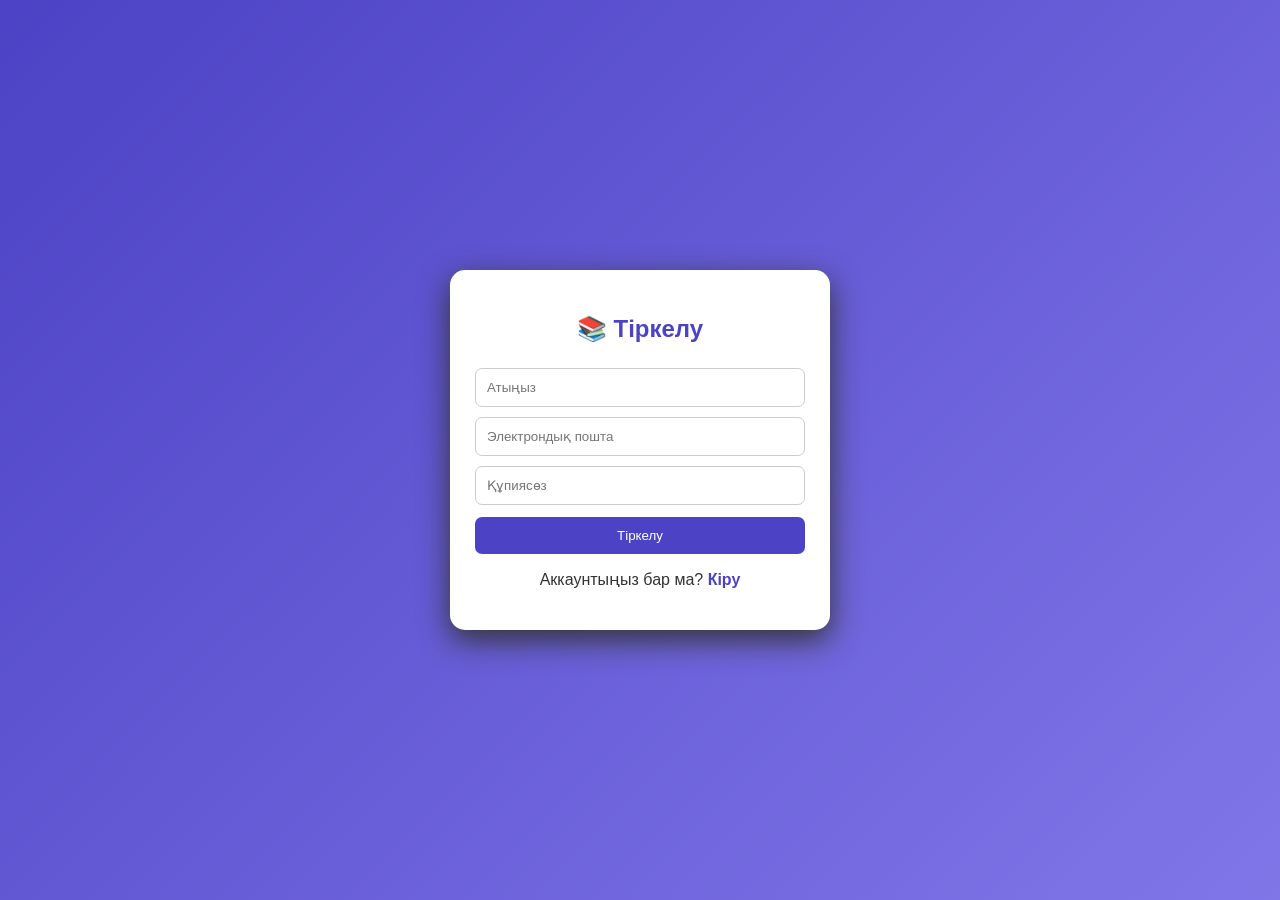
<file: index.html>
<!DOCTYPE html>
<html lang="kk">
<head>
<meta charset="UTF-8">
<meta name="viewport" content="width=device-width,initial-scale=1.0">
<title>KitapSpace — Онлайн кітапхана</title>

<link rel="stylesheet" href="style.css">
  </head>

<body>

<div id="auth">
<div class="auth">

<h2 id="authTitle">📚 Тіркелу</h2>

<div id="registerForm">
<input id="regName" placeholder="Атыңыз">
<input id="regEmail" type="email" placeholder="Электрондық пошта">
<input id="regPass" type="password" placeholder="Құпиясөз">
<button onclick="register()">Тіркелу</button>

<p>
Аккаунтыңыз бар ма?
<span class="link" onclick="showLogin()">Кіру</span>
</p>
</div>

<div id="loginForm" style="display:none">
<input id="loginEmail" type="email" placeholder="Электрондық пошта">
<input id="loginPass" type="password" placeholder="Құпиясөз">
<button onclick="login()">Кіру</button>

<p>
Аккаунтыңыз жоқ па?
<span class="link" onclick="showRegister()">Тіркелу</span>
</p>
</div>

<p id="message"></p>

</div>
</div>

<div id="site" style="display:none">

<header>
<div class="header_sh">

<div class="logo">
<img src="Gemini_Generated_Image_g1dcng1dcng1dcng.jpg" alt="KitapSpace">
</div>

<nav>
<a href="#home">Басты бет</a>
<a href="#books">Кітаптар</a>
<a href="#saved">Бетбелгілер</a>
<a href="#about">Біз туралы</a>
<a href="about.html">Кітапхана туралы</a>

<span class="user" id="userName"></span>
<button class="logout" onclick="logout()">Шығу</button>
</nav>

</div>
</header>

<div class="page">

<main>

<div class="site-title_KtSp" id="home">
<h1>Онлайн кітапхана KitapSpace</h1>
<p>Кітаптарды іздеу, оқу және жаңа шығармаларды табу</p>
</div>

<section id="books"></section>

<section class="bookmarks" id="saved">
<h2>🔖 Менің бетбелгілерім</h2>
<div id="savedList">Әзірге бетбелгіге кітап қосылған жоқ.</div>
</section>

<section class="about" id="about">
<h2>📚 KitapSpace туралы</h2>
<p>
KitapSpace — кітаптарды іздеуге, авторлармен және шығармалармен танысуға арналған онлайн кітапхана.
Сайт оқушыларға, студенттерге, мұғалімдерге және кітап оқуға қызығатын адамдарға арналған.
</p>
</section>

</main>

<aside class="side">

<div class="side-box">
<div class="side-title">КІТАП ІЗДЕУ</div>
<div class="side-content">
<input id="search" placeholder="Кітап немесе автор...">
<button onclick="searchBooks()">Іздеу</button>
</div>
</div>

<div class="side-box">
<div class="side-title">БӨЛІМДЕР</div>
<div class="side-content">
<a href="#books">📖 Кітаптар</a>
<a href="#saved">🔖 Бетбелгілер</a>
<a href="#about">📚 Біз туралы</a>
</div>
</div>

<div class="side-box">
<div class="side-title">ЖАНРЛАР</div>
<div class="side-content">
<div class="genre">📘 Роман</div>
<div class="genre">📕 Фэнтези</div>
<div class="genre">📗 Антиутопия</div>
<div class="genre">📙 Өзін-өзі дамыту</div>
</div>
</div>

<div class="side-box">
<div class="side-title">КІТАПХАНА</div>
<div class="side-content">
<b>Кітап саны:</b> 5<br><br>
<b>Қолжетімділік:</b> 24/7
</div>
</div>

</aside>
</div>

<footer>
© 2026 KitapSpace — Онлайн кітапхана
</footer>

</div>

<script src="script.js"></script>

</body>
</html>
</file>
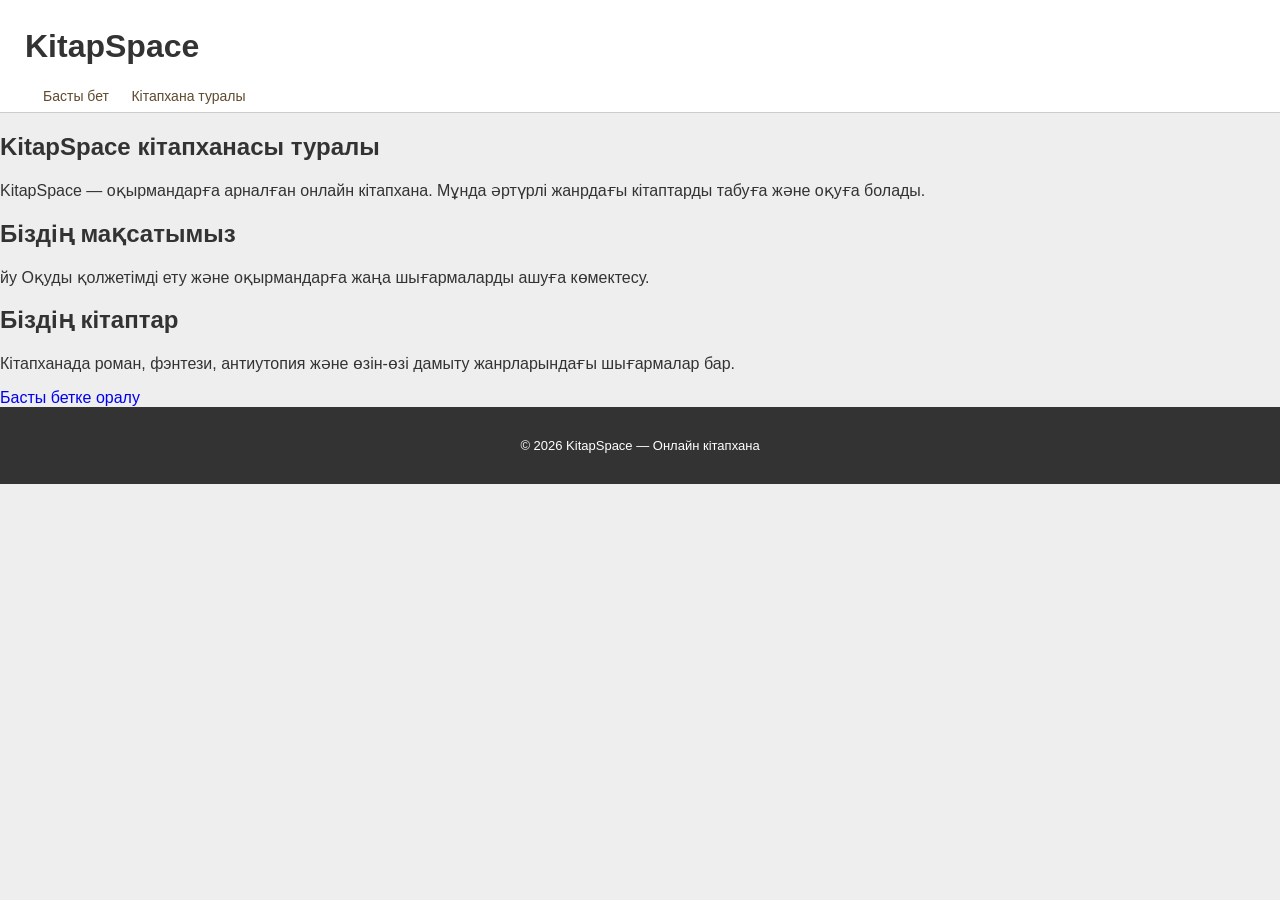
<file: about.html>
<!DOCTYPE html>
<html lang="kk">
<head>
    <meta charset="UTF-8">
    <meta name="viewport" content="width=device-width, initial-scale=1.0">
    <title>Кітапхана туралы — KitapSpace</title>
    <link rel="stylesheet" href="style.css">
</head>
<body>

    <header>
        <h1>KitapSpace</h1>
        <nav>
            <a href="index.html">Басты бет</a>
            <a href="about.html">Кітапхана туралы</a>
        </nav>
    </header>

    <main>
        <h2>KitapSpace кітапханасы туралы</h2>

        <p>
            KitapSpace — оқырмандарға арналған онлайн кітапхана.
            Мұнда әртүрлі жанрдағы кітаптарды табуға және оқуға болады.
        </p>

        <h2>Біздің мақсатымыз</h2>
        <p>йу
            Оқуды қолжетімді ету және оқырмандарға жаңа шығармаларды
            ашуға көмектесу.
        </p>

        <h2>Біздің кітаптар</h2>
        <p>
            Кітапханада роман, фэнтези, антиутопия және өзін-өзі дамыту
            жанрларындағы шығармалар бар.
        </p>

        <a href="index.html">Басты бетке оралу</a>
    </main>

    <footer>
        <p>© 2026 KitapSpace — Онлайн кітапхана</p>
    </footer>

</body>
</html>
</file>
<file: style.css>
*{box-sizing:border-box}
body{margin:0;font-family:Arial,sans-serif;background:#eee;color:#333}
a{text-decoration:none}

header{
    background:#fff;
    padding:7px 25px;
    border-bottom:1px solid #ccc
}
.header_sh{
    max-width:1250px;
    margin:auto;
    display:flex;
    align-items:center;
    justify-content:space-between
}
.logo img{
    width:280px;
    height:160px;
    object-fit:contain
}
nav a{
    color:#604a2f;
    margin-left:18px;
    font-size:14px
}
.user{
    margin-left:15px;
    color:#604a2f;
    font-weight:bold
}
.logout{
    background:#8b5d28;
    color:#fff;
    border:0;
    padding:6px 10px;
    border-radius:5px;
    cursor:pointer;
    margin-left:8px
}

.page{
    max-width:1250px;
    margin:auto;
    display:grid;
    grid-template-columns:1fr 220px;
    gap:15px;
    padding:10px
}
.site-title_KtSp{
    background:#fff;
    border:1px solid #ccc;
    border-radius:7px;
    padding:8px;
    text-align:center;
    margin-bottom:12px
}
.site-title_KtSp h1{
    font:26px Georgia;
    color:#8b5d28;
    margin:3px
}
.site-title_KtSp p{
    color:#777;
    margin:3px;
    font-size:13px
}

.book{
    background:#ffffd6;
    border:1px solid #d2a63b;
    border-radius:8px;
    overflow:hidden;
    margin-bottom:15px;
    box-shadow:0 2px 6px #bbb
}
.book-top{
    background:#d0d72c;
    padding:7px 10px;
    font-size:12px
}
.rating{float:right;color:#fff}
.book-content{
    display:flex;
    gap:15px;
    padding:10px
}
.book img{
    width:150px;
    height:220px;
    object-fit:cover;
    border-radius:6px
}
.book-info{
    flex:1;
    font-size:13px
}
.book-info h2{
    margin:0 0 5px;
    font-size:19px
}
.author{
    color:#28529b;
    font-weight:bold
}
.info{
    line-height:1.5;
    margin:8px 0
}
.desc{line-height:1.5}
.book-btns{
    display:flex;
    gap:8px;
    flex-wrap:wrap;
    margin-top:12px
}
.read,.mark{
    border:0;
    color:#fff;
    padding:7px 12px;
    border-radius:5px;
    font-weight:bold;
    cursor:pointer
}
.read{background:#5d78a0}
.mark{background:#8b7d45}
.mark.active{background:#4e8b57}

/* Аудиокітап батырмасы */
.audio-toggle{
    margin-top:10px;
    padding:8px 12px;
    background:#604a2f;
    color:#fff;
    border:0;
    border-radius:5px;
    cursor:pointer;
    font-weight:bold
}
.audio-toggle:hover{background:#8b5d28}

.audio{
    margin-top:12px;
    padding:10px;
    background:#eee;
    border-radius:6px
}
.audio b{
    display:block;
    margin-bottom:7px;
    color:#604a2f
}
.audio audio{width:100%}

.book-bottom{
    background:#eee;
    padding:7px 10px;
    font-size:11px;
    color:#666;
    display:flex;
    justify-content:space-between
}

.side{
    background:#e8dfc6;
    padding:8px;
    border-left:1px solid #b9a96e
}
.side-box{
    background:#fff;
    border:1px solid #bba643;
    border-radius:6px;
    overflow:hidden;
    margin-bottom:10px
}
.side-title{
    background:#d5b522;
    padding:7px;
    text-align:center;
    font-size:12px;
    font-weight:bold
}
.side-content{
    padding:9px;
    font-size:13px
}
.side input{
    width:100%;
    padding:8px;
    border:1px solid #c8aa43;
    border-radius:4px;
    margin-bottom:6px
}
.side button{
    width:100%;
    padding:7px;
    background:#5d78a0;
    color:#fff;
    border:0;
    border-radius:4px;
    cursor:pointer
}
.side a{
    display:block;
    color:#28529b;
    margin:7px 0
}
.genre{margin:6px 0}

.about,.bookmarks{
    background:#fff;
    padding:25px;
    margin-bottom:15px;
    border:1px solid #ccc;
    border-radius:8px
}
.about h2,.bookmarks h2{
    text-align:center;
    color:#76542b
}
.about p{
    max-width:850px;
    margin:auto;
    text-align:center;
    line-height:1.6;
    color:#555
}

.bookmark-item{
    background:#f3f0e5;
    padding:12px;
    margin:8px 0;
    border-radius:6px;
    display:flex;
    align-items:center;
    justify-content:space-between;
    gap:10px
}
.bookmark-item select{
    padding:6px;
    border:1px solid #bbb;
    border-radius:5px
}

.progress{
    display:flex;
    align-items:center;
    gap:5px
}
.progress input{
    width:70px;
    padding:6px;
    border:1px solid #bbb;
    border-radius:5px
}
.progress button{
    padding:6px 9px;
    background:#5d78a0;
    color:#fff;
    border:0;
    border-radius:5px;
    cursor:pointer
}

.review{
    width:100%;
    margin-top:12px;
    padding:12px;
    background:#fff8dc;
    border:1px solid #d2a63b;
    border-radius:6px
}
.review label{
    display:block;
    margin:7px 0 4px;
    font-weight:bold;
    color:#604a2f
}
.review select,.review textarea{
    width:100%;
    padding:8px;
    border:1px solid #c8aa43;
    border-radius:5px;
    font:14px Arial,sans-serif
}
.review textarea{min-height:65px;resize:vertical}
.review button{
    margin-top:8px;
    padding:8px 12px;
    background:#8b5d28;
    color:#fff;
    border:0;
    border-radius:5px;
    cursor:pointer
}
.review-note{font-size:12px;color:#4e8b57;margin-top:6px}

.page-info{
    font-size:12px;
    color:#666;
    margin-top:5px
}

footer{
    background:#333;
    color:#fff;
    text-align:center;
    padding:18px;
    font-size:13px
}

#auth{
    position:fixed;
    inset:0;
    background:linear-gradient(135deg,#4b42c5,#8176e8);
    display:flex;
    align-items:center;
    justify-content:center;
    z-index:100
}
.auth{
    width:90%;
    max-width:380px;
    background:#fff;
    padding:25px;
    border-radius:15px;
    text-align:center;
    box-shadow:0 10px 30px #333
}
.auth h2{color:#4b42c5}
.auth input{
    width:100%;
    padding:11px;
    margin:5px 0;
    border:1px solid #ccc;
    border-radius:7px
}
.auth button{
    width:100%;
    padding:11px;
    margin-top:7px;
    background:#4b42c5;
    color:#fff;
    border:0;
    border-radius:7px;
    cursor:pointer
}
.link{
    color:#4b42c5;
    font-weight:bold;
    cursor:pointer
}
#message{color:#d33;font-size:13px}

/* Адаптация сайта для телефонов и планшетов */
@media (max-width: 768px) {
    .page {
        grid-template-columns: 1fr;
        padding: 10px;
    }

    .header_sh {
        flex-direction: column;
        align-items: center;
    }

    .sidebar {
        width: 100%;
    }

    nav {
        display: flex;
        flex-wrap: wrap;
        justify-content: center;
        gap: 10px;
    }

    img {
        max-width: 100%;
        height: auto;
    }
}

/* Дополнительная настройка для маленьких экранов */
@media (max-width: 480px) {
    body {
        font-size: 14px;
    }

    h1 {
        font-size: 24px;
    }

    nav a {
        padding: 8px;
        font-size: 14px;
    }

    header,
    main,
    footer {
        max-width: 100%;
        box-sizing: border-box;
    }
}
</file>
